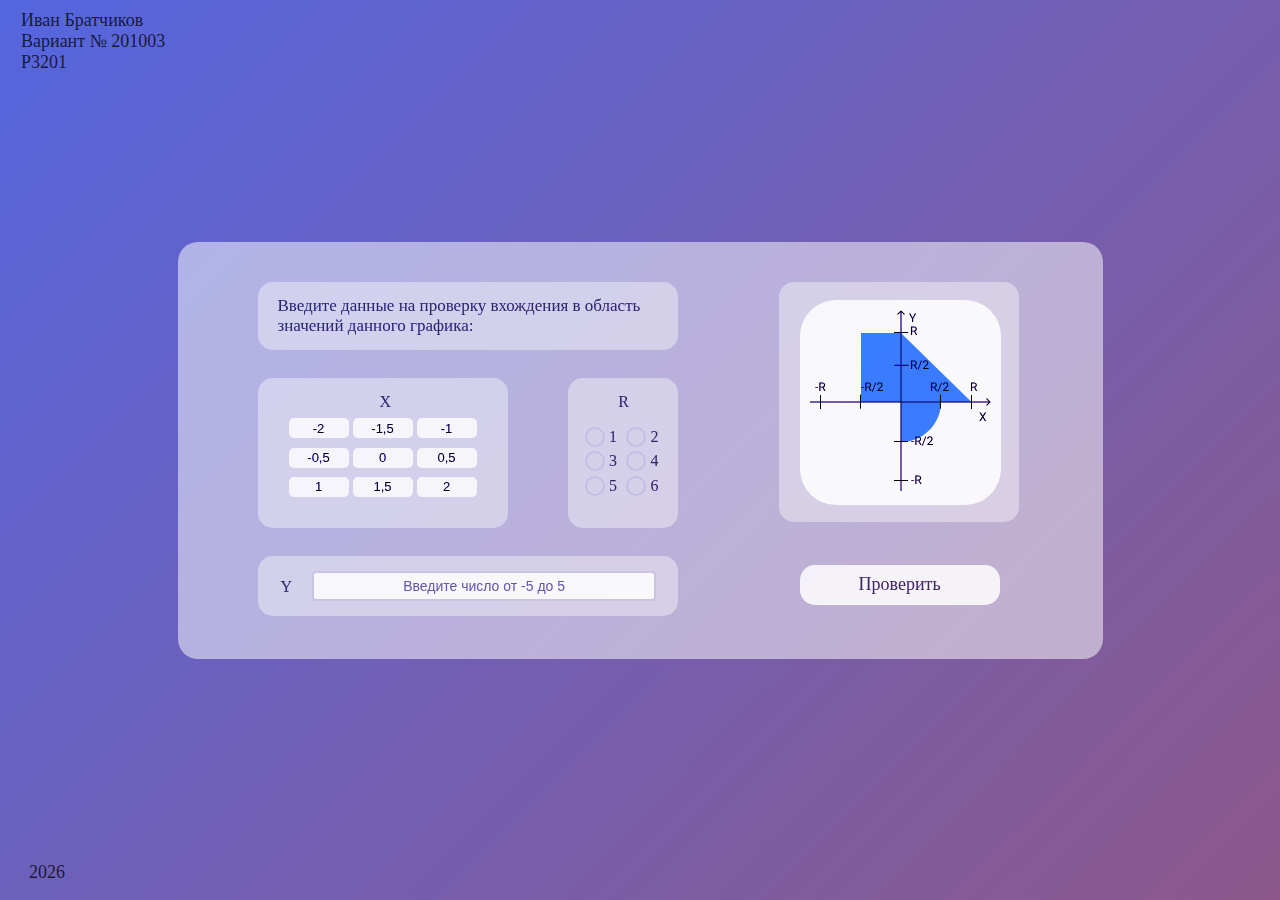
<file: index.html>
<!DOCTYPE html>
<html lang="ru">
<head>
    <meta charset="UTF-8">
    <title>Лаба 1</title>
    <link href="css/stylesMain.css" rel="stylesheet">
    <link href="https://cdnjs.cloudflare.com/ajax/libs/animate.css/3.7.2/animate.min.css" rel="stylesheet">
    <script src="https://ajax.googleapis.com/ajax/libs/jquery/2.1.1/jquery.min.js" type="text/javascript"></script>
    <script language="text/javascript" src="js/script.js" type="text/javascript"></script>
    <script language="text/javascript" src="js/interactive.js" type="text/javascript"></script>
</head>

<body style="overflow:hidden;">
<!-- 	min: 950x640   -->
<div class="background">
<main class="mainRect animated zoomIn fast">
    <form action="script.php" id="form" method="GET">
        <input autocomplete="off" id="xValue" name="x" type="hidden" value="">
        <div class="inputFields">
            <div class="task taskRect">
                <div class="headerText">
                    Введите данные на проверку вхождения в область значений данного графика:
                </div>
            </div>

            <div class="xRect" id="xField">
                <span class="xLetter">X</span>
                <table id="tableButton" onclick="regularTableX()">

                    <tr>
                        <td>
                            <button class="buttonNumber" id="-2" name="x" onclick="mindX(this.id)" type="button">-2
                            </button>
                        </td>
                        <td>
                            <button class="buttonNumber" id="-1.5" name="x" onclick="mindX(this.id)" type="button">-1,5
                            </button>
                        </td>
                        <td>
                            <button class="buttonNumber" id="-1" name="x" onclick="mindX(this.id)" type="button">-1
                            </button>
                        </td>
                    </tr>
                    <tr>
                        <td>
                            <button class="buttonNumber" id="-0.5" name="x" onclick="mindX(this.id)" type="button">-0,5
                            </button>
                        </td>
                        <td>
                            <button class="buttonNumber" id="0" name="x" onclick="mindX(this.id)" type="button">0
                            </button>
                        </td>
                        <td>
                            <button class="buttonNumber" id="0.5" name="x" onclick="mindX(this.id)" type="button">0,5
                            </button>
                        </td>
                    </tr>
                    <tr>
                        <td>
                            <button class="buttonNumber" id="1" name="x" onclick="mindX(this.id)" type="button">1
                            </button>
                        </td>
                        <td>
                            <button class="buttonNumber" id="1.5" name="x" onclick="mindX(this.id)" type="button">1,5
                            </button>
                        </td>
                        <td>
                            <button class="buttonNumber" id="2" name="x" onclick="mindX(this.id)" type="button">2
                            </button>
                        </td>
                    </tr>
                </table>
                <script type="text/javascript">
                    $('button').on('click', function () {
                        $('button').removeClass('selected');
                        $(this).addClass('selected');
                    });
                </script>
            </div>

            <div class="rRect" id="rField">
                <span class="rParameter">R</span>
                <div class="cntr">
                    <table id="tableRadio" onclick="regularTableR()">
                        <tr>
                            <td>
                                <label class="btn-radio" for="rdo-1">
                                    <input id="rdo-1" name="r" type="radio" value="1">
                                    <svg height="20px" viewBox="0 0 20 20" width="20px">
                                        <circle cx="10" cy="10" r="9"></circle>
                                        <path class="inner"
                                              d="M10,7 C8.34314575,7 7,8.34314575 7,10 C7,11.6568542 8.34314575,13 10,13 C11.6568542,13 13,11.6568542 13,10 C13,8.34314575 11.6568542,7 10,7 Z"></path>
                                        <path class="outer"
                                              d="M10,1 L10,1 L10,1 C14.9705627,1 19,5.02943725 19,10 L19,10 L19,10 C19,14.9705627 14.9705627,19 10,19 L10,19 L10,19 C5.02943725,19 1,14.9705627 1,10 L1,10 L1,10 C1,5.02943725 5.02943725,1 10,1 L10,1 Z"></path>
                                    </svg>
                                    <span>1</span>
                                </label>
                            </td>

                            <td>
                                <label class="btn-radio" for="rdo-2">
                                    <input id="rdo-2" name="r" type="radio" value="2">
                                    <svg height="20px" viewBox="0 0 20 20" width="20px">
                                        <circle cx="10" cy="10" r="9"></circle>
                                        <path class="inner"
                                              d="M10,7 C8.34314575,7 7,8.34314575 7,10 C7,11.6568542 8.34314575,13 10,13 C11.6568542,13 13,11.6568542 13,10 C13,8.34314575 11.6568542,7 10,7 Z"></path>
                                        <path class="outer"
                                              d="M10,1 L10,1 L10,1 C14.9705627,1 19,5.02943725 19,10 L19,10 L19,10 C19,14.9705627 14.9705627,19 10,19 L10,19 L10,19 C5.02943725,19 1,14.9705627 1,10 L1,10 L1,10 C1,5.02943725 5.02943725,1 10,1 L10,1 Z"></path>
                                    </svg>
                                    <span>2</span>
                                </label>
                            </td>
                        </tr>
                        <tr>
                            <td>
                                <label class="btn-radio" for="rdo-3">
                                    <input id="rdo-3" name="r" type="radio" value="3">
                                    <svg height="20px" viewBox="0 0 20 20" width="20px">
                                        <circle cx="10" cy="10" r="9"></circle>
                                        <path class="inner"
                                              d="M10,7 C8.34314575,7 7,8.34314575 7,10 C7,11.6568542 8.34314575,13 10,13 C11.6568542,13 13,11.6568542 13,10 C13,8.34314575 11.6568542,7 10,7 Z"></path>
                                        <path class="outer"
                                              d="M10,1 L10,1 L10,1 C14.9705627,1 19,5.02943725 19,10 L19,10 L19,10 C19,14.9705627 14.9705627,19 10,19 L10,19 L10,19 C5.02943725,19 1,14.9705627 1,10 L1,10 L1,10 C1,5.02943725 5.02943725,1 10,1 L10,1 Z"></path>
                                    </svg>
                                    <span>3</span>
                                </label>
                            </td>

                            <td>
                                <label class="btn-radio" for="rdo-4">
                                    <input id="rdo-4" name="r" type="radio" value="4">
                                    <svg height="20px" viewBox="0 0 20 20" width="20px">
                                        <circle cx="10" cy="10" id="test" r="9"></circle>
                                        <path class="inner"
                                              d="M10,7 C8.34314575,7 7,8.34314575 7,10 C7,11.6568542 8.34314575,13 10,13 C11.6568542,13 13,11.6568542 13,10 C13,8.34314575 11.6568542,7 10,7 Z"></path>
                                        <path class="outer"
                                              d="M10,1 L10,1 L10,1 C14.9705627,1 19,5.02943725 19,10 L19,10 L19,10 C19,14.9705627 14.9705627,19 10,19 L10,19 L10,19 C5.02943725,19 1,14.9705627 1,10 L1,10 L1,10 C1,5.02943725 5.02943725,1 10,1 L10,1 Z"></path>
                                    </svg>
                                    <span>4</span>
                                </label>
                            </td>
                        </tr>
                        <tr>

                            <td>
                                <label class="btn-radio" for="rdo-5">
                                    <input id="rdo-5" name="r" type="radio" value="5">
                                    <svg height="20px" viewBox="0 0 20 20" width="20px">
                                        <circle cx="10" cy="10" r="9"></circle>
                                        <path class="inner"
                                              d="M10,7 C8.34314575,7 7,8.34314575 7,10 C7,11.6568542 8.34314575,13 10,13 C11.6568542,13 13,11.6568542 13,10 C13,8.34314575 11.6568542,7 10,7 Z"></path>
                                        <path class="outer"
                                              d="M10,1 L10,1 L10,1 C14.9705627,1 19,5.02943725 19,10 L19,10 L19,10 C19,14.9705627 14.9705627,19 10,19 L10,19 L10,19 C5.02943725,19 1,14.9705627 1,10 L1,10 L1,10 C1,5.02943725 5.02943725,1 10,1 L10,1 Z"></path>
                                    </svg>
                                    <span>5</span>

                                </label>
                            </td>
                            <td>
                                <label class="btn-radio" for="rdo-6">
                                    <input id="rdo-6" name="r" type="radio" value="6">
                                    <svg height="20px" viewBox="0 0 20 20" width="20px">
                                        <circle cx="10" cy="10" r="9"></circle>
                                        <path class="inner"
                                              d="M10,7 C8.34314575,7 7,8.34314575 7,10 C7,11.6568542 8.34314575,13 10,13 C11.6568542,13 13,11.6568542 13,10 C13,8.34314575 11.6568542,7 10,7 Z"></path>
                                        <path class="outer"
                                              d="M10,1 L10,1 L10,1 C14.9705627,1 19,5.02943725 19,10 L19,10 L19,10 C19,14.9705627 14.9705627,19 10,19 L10,19 L10,19 C5.02943725,19 1,14.9705627 1,10 L1,10 L1,10 C1,5.02943725 5.02943725,1 10,1 L10,1 Z"></path>
                                    </svg>
                                    <span>6</span>

                                </label>
                            </td>
                        </tr>
                    </table>
                </div>
            </div>

            <div class="yRect" id="yField">
                 <span class="yLetter">
                    Y
                 </span>
                <input autocomplete="off" autofocus
                       class="input" id="y" maxlength="8" name="y"
                       onchange="checkData();"
                       onkeyup="checkData();" placeholder="Введите число от -5 до 5" style="border: 2px solid #d0d1c7;"
                       title="Введите число" type="text">
            </div>
            <div class="imageRect">
                <div class="imageRect image">
                    <canvas class="canvas" height="181" id="canvas" style="position:absolute;" width="181"></canvas>
                    <svg fill="none" height="181" viewBox="0 0 181 181" width="181" xmlns="http://www.w3.org/2000/svg">
                        <rect height="180" transform="translate(0 1)" width="180"/>
                        <path d="M172.773 105.738L174.818 102.469H176.143L173.447 106.699L176.207 111H174.871L172.773 107.672L170.664 111H169.334L172.1 106.699L169.398 102.469H170.717L172.773 105.738Z"
                              fill="black"/>
                        <path d="M131 92C131 114.091 113.091 132 91 132C91 92 91 132 91 114.051C91 91.9599 91 120.205 91 92C113.091 92 104.5 92 131 92Z"
                              fill="#3E97FF"/>
                        <path d="M51 23V92H161.5L90.9528 23H51Z" fill="#3E97FF"/>
                        <line stroke="black" x1="84.4044" x2="98.576" y1="55.3278" y2="55.3278"/>
                        <line stroke="black" x1="130.468" x2="130.468" y1="84.6851" y2="98.6163"/>
                        <line stroke="black" x1="50.4877" x2="50.4877" y1="84.6851" y2="98.6163"/>
                        <line stroke="black" x1="161.5" x2="161.5" y1="85" y2="99"/>
                        <line stroke="black" x1="84" x2="98.1716" y1="22.5" y2="22.5"/>
                        <path d="M164.119 77.5488H162.115V81H160.984V72.4688H163.809C164.77 72.4688 165.508 72.6875 166.023 73.125C166.543 73.5625 166.803 74.1992 166.803 75.0352C166.803 75.5664 166.658 76.0293 166.369 76.4238C166.084 76.8184 165.686 77.1133 165.174 77.3086L167.178 80.9297V81H165.971L164.119 77.5488ZM162.115 76.6289H163.844C164.402 76.6289 164.846 76.4844 165.174 76.1953C165.506 75.9062 165.672 75.5195 165.672 75.0352C165.672 74.5078 165.514 74.1035 165.197 73.8223C164.885 73.541 164.432 73.3984 163.838 73.3945H162.115V76.6289Z"
                              fill="black"/>
                        <path d="M104.119 55.5488H102.115V59H100.984V50.4688H103.809C104.77 50.4688 105.508 50.6875 106.023 51.125C106.543 51.5625 106.803 52.1992 106.803 53.0352C106.803 53.5664 106.658 54.0293 106.369 54.4238C106.084 54.8184 105.686 55.1133 105.174 55.3086L107.178 58.9297V59H105.971L104.119 55.5488ZM102.115 54.6289H103.844C104.402 54.6289 104.846 54.4844 105.174 54.1953C105.506 53.9062 105.672 53.5195 105.672 53.0352C105.672 52.5078 105.514 52.1035 105.197 51.8223C104.885 51.541 104.432 51.3984 103.838 51.3945H102.115V54.6289ZM108.432 59.7324H107.5L111.062 50.4688H111.988L108.432 59.7324ZM118.639 59H113.049V58.2207L116.002 54.9395C116.439 54.4434 116.74 54.041 116.904 53.7324C117.072 53.4199 117.156 53.0977 117.156 52.7656C117.156 52.3203 117.021 51.9551 116.752 51.6699C116.482 51.3848 116.123 51.2422 115.674 51.2422C115.135 51.2422 114.715 51.3965 114.414 51.7051C114.117 52.0098 113.969 52.4355 113.969 52.9824H112.885C112.885 52.1973 113.137 51.5625 113.641 51.0781C114.148 50.5938 114.826 50.3516 115.674 50.3516C116.467 50.3516 117.094 50.5605 117.555 50.9785C118.016 51.3926 118.246 51.9453 118.246 52.6367C118.246 53.4766 117.711 54.4766 116.641 55.6367L114.355 58.1152H118.639V59Z"
                              fill="black"/>
                        <path d="M124.119 77.5488H122.115V81H120.984V72.4688H123.809C124.77 72.4688 125.508 72.6875 126.023 73.125C126.543 73.5625 126.803 74.1992 126.803 75.0352C126.803 75.5664 126.658 76.0293 126.369 76.4238C126.084 76.8184 125.686 77.1133 125.174 77.3086L127.178 80.9297V81H125.971L124.119 77.5488ZM122.115 76.6289H123.844C124.402 76.6289 124.846 76.4844 125.174 76.1953C125.506 75.9062 125.672 75.5195 125.672 75.0352C125.672 74.5078 125.514 74.1035 125.197 73.8223C124.885 73.541 124.432 73.3984 123.838 73.3945H122.115V76.6289ZM128.432 81.7324H127.5L131.062 72.4688H131.988L128.432 81.7324ZM138.639 81H133.049V80.2207L136.002 76.9395C136.439 76.4434 136.74 76.041 136.904 75.7324C137.072 75.4199 137.156 75.0977 137.156 74.7656C137.156 74.3203 137.021 73.9551 136.752 73.6699C136.482 73.3848 136.123 73.2422 135.674 73.2422C135.135 73.2422 134.715 73.3965 134.414 73.7051C134.117 74.0098 133.969 74.4355 133.969 74.9824H132.885C132.885 74.1973 133.137 73.5625 133.641 73.0781C134.148 72.5938 134.826 72.3516 135.674 72.3516C136.467 72.3516 137.094 72.5605 137.555 72.9785C138.016 73.3926 138.246 73.9453 138.246 74.6367C138.246 75.4766 137.711 76.4766 136.641 77.6367L134.355 80.1152H138.639V81Z"
                              fill="black"/>
                        <path d="M104.076 131.818H101.217V130.934H104.076V131.818ZM108.436 131.549H106.432V135H105.301V126.469H108.125C109.086 126.469 109.824 126.688 110.34 127.125C110.859 127.562 111.119 128.199 111.119 129.035C111.119 129.566 110.975 130.029 110.686 130.424C110.4 130.818 110.002 131.113 109.49 131.309L111.494 134.93V135H110.287L108.436 131.549ZM106.432 130.629H108.16C108.719 130.629 109.162 130.484 109.49 130.195C109.822 129.906 109.988 129.52 109.988 129.035C109.988 128.508 109.83 128.104 109.514 127.822C109.201 127.541 108.748 127.398 108.154 127.395H106.432V130.629ZM112.748 135.732H111.816L115.379 126.469H116.305L112.748 135.732ZM122.955 135H117.365V134.221L120.318 130.939C120.756 130.443 121.057 130.041 121.221 129.732C121.389 129.42 121.473 129.098 121.473 128.766C121.473 128.32 121.338 127.955 121.068 127.67C120.799 127.385 120.439 127.242 119.99 127.242C119.451 127.242 119.031 127.396 118.73 127.705C118.434 128.01 118.285 128.436 118.285 128.982H117.201C117.201 128.197 117.453 127.562 117.957 127.078C118.465 126.594 119.143 126.352 119.99 126.352C120.783 126.352 121.41 126.561 121.871 126.979C122.332 127.393 122.562 127.945 122.562 128.637C122.562 129.477 122.027 130.477 120.957 131.637L118.672 134.115H122.955V135Z"
                              fill="black"/>
                        <path d="M104.119 21.5488H102.115V25H100.984V16.4688H103.809C104.77 16.4688 105.508 16.6875 106.023 17.125C106.543 17.5625 106.803 18.1992 106.803 19.0352C106.803 19.5664 106.658 20.0293 106.369 20.4238C106.084 20.8184 105.686 21.1133 105.174 21.3086L107.178 24.9297V25H105.971L104.119 21.5488ZM102.115 20.6289H103.844C104.402 20.6289 104.846 20.4844 105.174 20.1953C105.506 19.9062 105.672 19.5195 105.672 19.0352C105.672 18.5078 105.514 18.1035 105.197 17.8223C104.885 17.541 104.432 17.3984 103.838 17.3945H102.115V20.6289Z"
                              fill="black"/>
                        <line stroke="black" x1="84" x2="98" y1="170.5" y2="170.5"/>
                        <path d="M180.354 92.3536C180.549 92.1583 180.549 91.8417 180.354 91.6464L177.172 88.4645C176.976 88.2692 176.66 88.2692 176.464 88.4645C176.269 88.6597 176.269 88.9763 176.464 89.1716L179.293 92L176.464 94.8284C176.269 95.0237 176.269 95.3403 176.464 95.5355C176.66 95.7308 176.976 95.7308 177.172 95.5355L180.354 92.3536ZM0 92.5H180V91.5H0V92.5Z"
                              fill="black"/>
                        <path d="M91.3536 0.646454C91.1583 0.451187 90.8417 0.451187 90.6464 0.646454L87.4645 3.82843C87.2692 4.0237 87.2692 4.34027 87.4645 4.53554C87.6597 4.73079 87.9763 4.73079 88.1716 4.53554L91 1.70711L93.8284 4.53554C94.0237 4.73079 94.3403 4.73079 94.5355 4.53554C94.7308 4.34027 94.7308 4.0237 94.5355 3.82843L91.3536 0.646454ZM91.5 181L91.5 1H90.5L90.5 181H91.5Z"
                              fill="black"/>
                        <line stroke="black" x1="84" x2="98" y1="131.5" y2="131.5"/>
                        <path d="M102.592 7.75195L104.818 3.46875H106.096L103.154 8.81836V12H102.029V8.81836L99.0879 3.46875H100.377L102.592 7.75195Z"
                              fill="black"/>
                        <line stroke="black" x1="10.5" x2="10.5" y1="85" y2="99"/>
                        <path d="M54.0762 77.8184H51.2168V76.9336H54.0762V77.8184ZM58.4355 77.5488H56.4316V81H55.3008V72.4688H58.125C59.0859 72.4688 59.8242 72.6875 60.3398 73.125C60.8594 73.5625 61.1191 74.1992 61.1191 75.0352C61.1191 75.5664 60.9746 76.0293 60.6855 76.4238C60.4004 76.8184 60.002 77.1133 59.4902 77.3086L61.4941 80.9297V81H60.2871L58.4355 77.5488ZM56.4316 76.6289H58.1602C58.7188 76.6289 59.1621 76.4844 59.4902 76.1953C59.8223 75.9062 59.9883 75.5195 59.9883 75.0352C59.9883 74.5078 59.8301 74.1035 59.5137 73.8223C59.2012 73.541 58.748 73.3984 58.1543 73.3945H56.4316V76.6289ZM62.748 81.7324H61.8164L65.3789 72.4688H66.3047L62.748 81.7324ZM72.9551 81H67.3652V80.2207L70.3184 76.9395C70.7559 76.4434 71.0566 76.041 71.2207 75.7324C71.3887 75.4199 71.4727 75.0977 71.4727 74.7656C71.4727 74.3203 71.3379 73.9551 71.0684 73.6699C70.7988 73.3848 70.4395 73.2422 69.9902 73.2422C69.4512 73.2422 69.0312 73.3965 68.7305 73.7051C68.4336 74.0098 68.2852 74.4355 68.2852 74.9824H67.2012C67.2012 74.1973 67.4531 73.5625 67.957 73.0781C68.4648 72.5938 69.1426 72.3516 69.9902 72.3516C70.7832 72.3516 71.4102 72.5605 71.8711 72.9785C72.332 73.3926 72.5625 73.9453 72.5625 74.6367C72.5625 75.4766 72.0273 76.4766 70.957 77.6367L68.6719 80.1152H72.9551V81Z"
                              fill="black"/>
                        <path d="M8.07617 77.8184H5.2168V76.9336H8.07617V77.8184ZM12.4355 77.5488H10.4316V81H9.30078V72.4688H12.125C13.0859 72.4688 13.8242 72.6875 14.3398 73.125C14.8594 73.5625 15.1191 74.1992 15.1191 75.0352C15.1191 75.5664 14.9746 76.0293 14.6855 76.4238C14.4004 76.8184 14.002 77.1133 13.4902 77.3086L15.4941 80.9297V81H14.2871L12.4355 77.5488ZM10.4316 76.6289H12.1602C12.7188 76.6289 13.1621 76.4844 13.4902 76.1953C13.8223 75.9062 13.9883 75.5195 13.9883 75.0352C13.9883 74.5078 13.8301 74.1035 13.5137 73.8223C13.2012 73.541 12.748 73.3984 12.1543 73.3945H10.4316V76.6289Z"
                              fill="black"/>
                        <path d="M104.076 170.818H101.217V169.934H104.076V170.818ZM108.436 170.549H106.432V174H105.301V165.469H108.125C109.086 165.469 109.824 165.688 110.34 166.125C110.859 166.562 111.119 167.199 111.119 168.035C111.119 168.566 110.975 169.029 110.686 169.424C110.4 169.818 110.002 170.113 109.49 170.309L111.494 173.93V174H110.287L108.436 170.549ZM106.432 169.629H108.16C108.719 169.629 109.162 169.484 109.49 169.195C109.822 168.906 109.988 168.52 109.988 168.035C109.988 167.508 109.83 167.104 109.514 166.822C109.201 166.541 108.748 166.398 108.154 166.395H106.432V169.629Z"
                              fill="black"/>

                    </svg>
                </div>
            </div>

            <button class="buttonCheck buttonLetter" onclick="checkFields()" type="submit">
                Проверить
            </button>
        </div>
    </form>
</main>
</div>
<header>
    Иван Братчиков<br>
    Вариант № 201003<br>
    P3201<br>
</header>
<footer>
    <p><span id="datetime"></span></p>
    <script type="text/javascript">
        document.write(new Date().getFullYear());
    </script>
</footer>
</body>
</html>
</file>
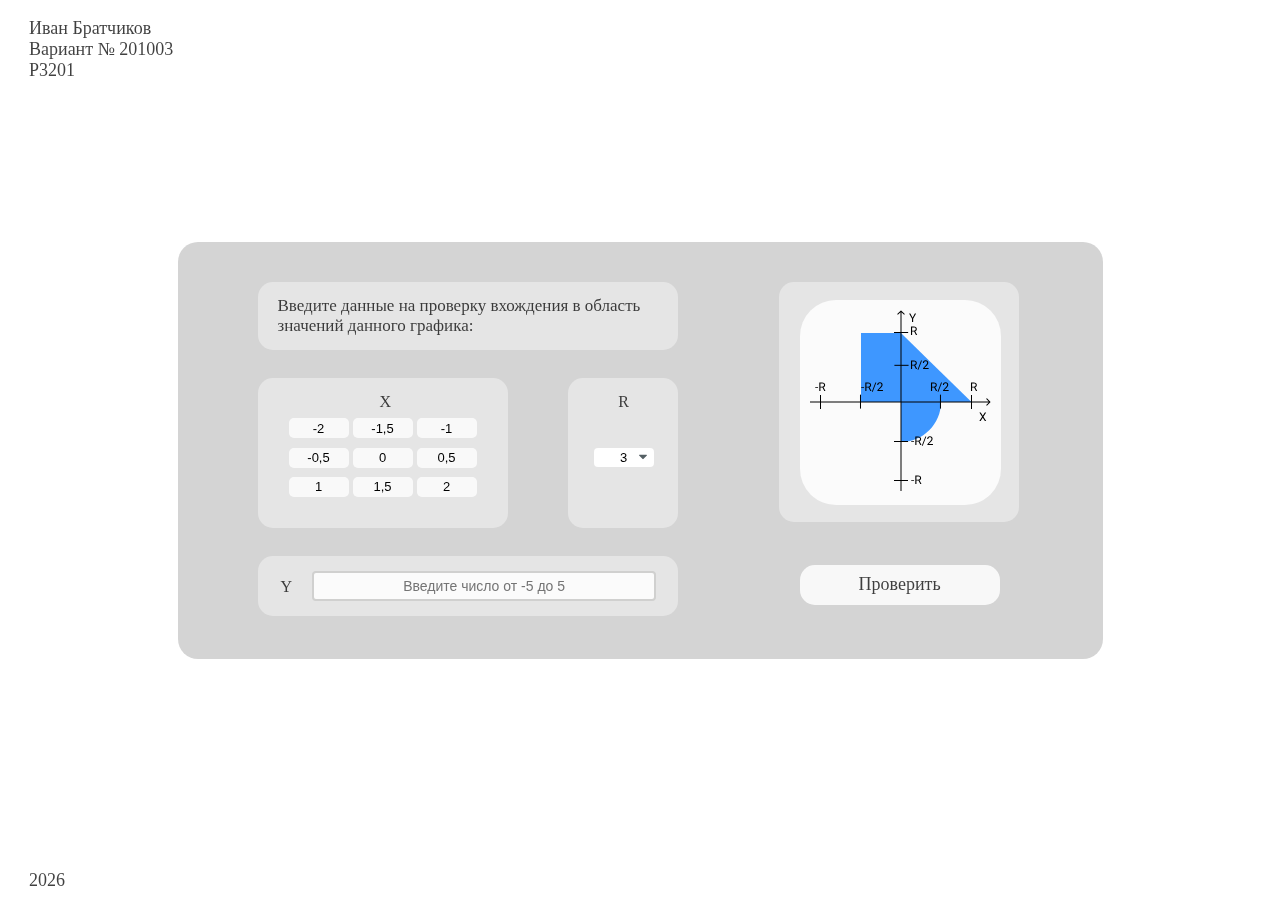
<file: index2.html>
<!DOCTYPE html>
<html lang="ru">
<head>
    <meta charset="UTF-8">
    <title>Лаба 1</title>
    <link href="css/stylesMain.css" rel="stylesheet">
    <link href="https://cdnjs.cloudflare.com/ajax/libs/animate.css/3.7.2/animate.min.css" rel="stylesheet">
    <script language="text/javascript" src="js/script.js" type="text/javascript"></script>
    <script src="https://ajax.googleapis.com/ajax/libs/jquery/2.1.1/jquery.min.js" type="text/javascript"></script>
</head>

<body class="background">
<!-- 	min: 950x640   -->
<header>
    Иван Братчиков<br>
    Вариант № 201003<br>
    P3201<br>
</header>

<main class="mainRect animated zoomIn fast">
    <form action="script.php" id="mainForm" method="GET">
        <input autocomplete="off" id="xValue" name="x" type="hidden" value="">
        <div class="inputFields">
            <div class="task taskRect">
                <div class="headerText">
                    Введите данные на проверку вхождения в область значений данного графика:
                </div>
            </div>

            <div class="xRect" id="xField">
                <span class="xLetter">X</span>
                <table id="tableButton" onclick="regularTableX()">

                    <tr>
                        <td>
                            <button class="buttonNumber" id="-2" name="x" onclick="mindX(this.id)" type="button">-2
                            </button>
                        </td>
                        <td>
                            <button class="buttonNumber" id="-1.5" name="x" onclick="mindX(this.id)" type="button">-1,5
                            </button>
                        </td>
                        <td>
                            <button class="buttonNumber" id="-1" name="x" onclick="mindX(this.id)" type="button">-1
                            </button>
                        </td>
                    </tr>
                    <tr>
                        <td>
                            <button class="buttonNumber" id="-0.5" name="x" onclick="mindX(this.id)" type="button">-0,5
                            </button>
                        </td>
                        <td>
                            <button class="buttonNumber" id="0" name="x" onclick="mindX(this.id)" type="button">0
                            </button>
                        </td>
                        <td>
                            <button class="buttonNumber" id="0.5" name="x" onclick="mindX(this.id)" type="button">0,5
                            </button>
                        </td>
                    </tr>
                    <tr>
                        <td>
                            <button class="buttonNumber" id="1" name="x" onclick="mindX(this.id)" type="button">1
                            </button>
                        </td>
                        <td>
                            <button class="buttonNumber" id="1.5" name="x" onclick="mindX(this.id)" type="button">1,5
                            </button>
                        </td>
                        <td>
                            <button class="buttonNumber" id="2" name="x" onclick="mindX(this.id)" type="button">2
                            </button>
                        </td>
                    </tr>
                </table>
                <script type="text/javascript">
                    $('button').on('click', function () {
                        $('button').removeClass('selected');
                        $(this).addClass('selected');
                    });
                </script>
            </div>

            <div class="rRect" id="rField">
                <span class="rParameter">R</span>
                <select form="mainForm" id="r" name="r">
                    <option value="1">1</option>
                    <option value="2">2</option>
                    <option selected value="3">3</option>
                    <option value="4">4</option>
                    <option value="5">5</option>
                </select>
            </div>

            <div class="yRect" id="yField">
                 <span class="yLetter">
                    Y
                 </span>
                <input autocomplete="off" autofocus
                       class="input" id="y" maxlength="4" name="y"
                       onchange="checkData();"
                       onkeyup="checkData();" placeholder="Введите число от -5 до 5" style="border: 2px solid #d0d1c7;"
                       title="Введите число" type="text">
            </div>
            <div class="imageRect">
                <div class="imageRect image">
                    <svg fill="none" height="181" viewBox="0 0 181 181" width="181" xmlns="http://www.w3.org/2000/svg">
                        <rect height="180" transform="translate(0 1)" width="180"/>
                        <path d="M172.773 105.738L174.818 102.469H176.143L173.447 106.699L176.207 111H174.871L172.773 107.672L170.664 111H169.334L172.1 106.699L169.398 102.469H170.717L172.773 105.738Z"
                              fill="black"/>
                        <path d="M131 92C131 114.091 113.091 132 91 132C91 92 91 132 91 114.051C91 91.9599 91 120.205 91 92C113.091 92 104.5 92 131 92Z"
                              fill="#3E97FF"/>
                        <path d="M51 23V92H161.5L90.9528 23H51Z" fill="#3E97FF"/>
                        <line stroke="black" x1="84.4044" x2="98.576" y1="55.3278" y2="55.3278"/>
                        <line stroke="black" x1="130.468" x2="130.468" y1="84.6851" y2="98.6163"/>
                        <line stroke="black" x1="50.4877" x2="50.4877" y1="84.6851" y2="98.6163"/>
                        <line stroke="black" x1="161.5" x2="161.5" y1="85" y2="99"/>
                        <line stroke="black" x1="84" x2="98.1716" y1="22.5" y2="22.5"/>
                        <path d="M164.119 77.5488H162.115V81H160.984V72.4688H163.809C164.77 72.4688 165.508 72.6875 166.023 73.125C166.543 73.5625 166.803 74.1992 166.803 75.0352C166.803 75.5664 166.658 76.0293 166.369 76.4238C166.084 76.8184 165.686 77.1133 165.174 77.3086L167.178 80.9297V81H165.971L164.119 77.5488ZM162.115 76.6289H163.844C164.402 76.6289 164.846 76.4844 165.174 76.1953C165.506 75.9062 165.672 75.5195 165.672 75.0352C165.672 74.5078 165.514 74.1035 165.197 73.8223C164.885 73.541 164.432 73.3984 163.838 73.3945H162.115V76.6289Z"
                              fill="black"/>
                        <path d="M104.119 55.5488H102.115V59H100.984V50.4688H103.809C104.77 50.4688 105.508 50.6875 106.023 51.125C106.543 51.5625 106.803 52.1992 106.803 53.0352C106.803 53.5664 106.658 54.0293 106.369 54.4238C106.084 54.8184 105.686 55.1133 105.174 55.3086L107.178 58.9297V59H105.971L104.119 55.5488ZM102.115 54.6289H103.844C104.402 54.6289 104.846 54.4844 105.174 54.1953C105.506 53.9062 105.672 53.5195 105.672 53.0352C105.672 52.5078 105.514 52.1035 105.197 51.8223C104.885 51.541 104.432 51.3984 103.838 51.3945H102.115V54.6289ZM108.432 59.7324H107.5L111.062 50.4688H111.988L108.432 59.7324ZM118.639 59H113.049V58.2207L116.002 54.9395C116.439 54.4434 116.74 54.041 116.904 53.7324C117.072 53.4199 117.156 53.0977 117.156 52.7656C117.156 52.3203 117.021 51.9551 116.752 51.6699C116.482 51.3848 116.123 51.2422 115.674 51.2422C115.135 51.2422 114.715 51.3965 114.414 51.7051C114.117 52.0098 113.969 52.4355 113.969 52.9824H112.885C112.885 52.1973 113.137 51.5625 113.641 51.0781C114.148 50.5938 114.826 50.3516 115.674 50.3516C116.467 50.3516 117.094 50.5605 117.555 50.9785C118.016 51.3926 118.246 51.9453 118.246 52.6367C118.246 53.4766 117.711 54.4766 116.641 55.6367L114.355 58.1152H118.639V59Z"
                              fill="black"/>
                        <path d="M124.119 77.5488H122.115V81H120.984V72.4688H123.809C124.77 72.4688 125.508 72.6875 126.023 73.125C126.543 73.5625 126.803 74.1992 126.803 75.0352C126.803 75.5664 126.658 76.0293 126.369 76.4238C126.084 76.8184 125.686 77.1133 125.174 77.3086L127.178 80.9297V81H125.971L124.119 77.5488ZM122.115 76.6289H123.844C124.402 76.6289 124.846 76.4844 125.174 76.1953C125.506 75.9062 125.672 75.5195 125.672 75.0352C125.672 74.5078 125.514 74.1035 125.197 73.8223C124.885 73.541 124.432 73.3984 123.838 73.3945H122.115V76.6289ZM128.432 81.7324H127.5L131.062 72.4688H131.988L128.432 81.7324ZM138.639 81H133.049V80.2207L136.002 76.9395C136.439 76.4434 136.74 76.041 136.904 75.7324C137.072 75.4199 137.156 75.0977 137.156 74.7656C137.156 74.3203 137.021 73.9551 136.752 73.6699C136.482 73.3848 136.123 73.2422 135.674 73.2422C135.135 73.2422 134.715 73.3965 134.414 73.7051C134.117 74.0098 133.969 74.4355 133.969 74.9824H132.885C132.885 74.1973 133.137 73.5625 133.641 73.0781C134.148 72.5938 134.826 72.3516 135.674 72.3516C136.467 72.3516 137.094 72.5605 137.555 72.9785C138.016 73.3926 138.246 73.9453 138.246 74.6367C138.246 75.4766 137.711 76.4766 136.641 77.6367L134.355 80.1152H138.639V81Z"
                              fill="black"/>
                        <path d="M104.076 131.818H101.217V130.934H104.076V131.818ZM108.436 131.549H106.432V135H105.301V126.469H108.125C109.086 126.469 109.824 126.688 110.34 127.125C110.859 127.562 111.119 128.199 111.119 129.035C111.119 129.566 110.975 130.029 110.686 130.424C110.4 130.818 110.002 131.113 109.49 131.309L111.494 134.93V135H110.287L108.436 131.549ZM106.432 130.629H108.16C108.719 130.629 109.162 130.484 109.49 130.195C109.822 129.906 109.988 129.52 109.988 129.035C109.988 128.508 109.83 128.104 109.514 127.822C109.201 127.541 108.748 127.398 108.154 127.395H106.432V130.629ZM112.748 135.732H111.816L115.379 126.469H116.305L112.748 135.732ZM122.955 135H117.365V134.221L120.318 130.939C120.756 130.443 121.057 130.041 121.221 129.732C121.389 129.42 121.473 129.098 121.473 128.766C121.473 128.32 121.338 127.955 121.068 127.67C120.799 127.385 120.439 127.242 119.99 127.242C119.451 127.242 119.031 127.396 118.73 127.705C118.434 128.01 118.285 128.436 118.285 128.982H117.201C117.201 128.197 117.453 127.562 117.957 127.078C118.465 126.594 119.143 126.352 119.99 126.352C120.783 126.352 121.41 126.561 121.871 126.979C122.332 127.393 122.562 127.945 122.562 128.637C122.562 129.477 122.027 130.477 120.957 131.637L118.672 134.115H122.955V135Z"
                              fill="black"/>
                        <path d="M104.119 21.5488H102.115V25H100.984V16.4688H103.809C104.77 16.4688 105.508 16.6875 106.023 17.125C106.543 17.5625 106.803 18.1992 106.803 19.0352C106.803 19.5664 106.658 20.0293 106.369 20.4238C106.084 20.8184 105.686 21.1133 105.174 21.3086L107.178 24.9297V25H105.971L104.119 21.5488ZM102.115 20.6289H103.844C104.402 20.6289 104.846 20.4844 105.174 20.1953C105.506 19.9062 105.672 19.5195 105.672 19.0352C105.672 18.5078 105.514 18.1035 105.197 17.8223C104.885 17.541 104.432 17.3984 103.838 17.3945H102.115V20.6289Z"
                              fill="black"/>
                        <line stroke="black" x1="84" x2="98" y1="170.5" y2="170.5"/>
                        <path d="M180.354 92.3536C180.549 92.1583 180.549 91.8417 180.354 91.6464L177.172 88.4645C176.976 88.2692 176.66 88.2692 176.464 88.4645C176.269 88.6597 176.269 88.9763 176.464 89.1716L179.293 92L176.464 94.8284C176.269 95.0237 176.269 95.3403 176.464 95.5355C176.66 95.7308 176.976 95.7308 177.172 95.5355L180.354 92.3536ZM0 92.5H180V91.5H0V92.5Z"
                              fill="black"/>
                        <path d="M91.3536 0.646454C91.1583 0.451187 90.8417 0.451187 90.6464 0.646454L87.4645 3.82843C87.2692 4.0237 87.2692 4.34027 87.4645 4.53554C87.6597 4.73079 87.9763 4.73079 88.1716 4.53554L91 1.70711L93.8284 4.53554C94.0237 4.73079 94.3403 4.73079 94.5355 4.53554C94.7308 4.34027 94.7308 4.0237 94.5355 3.82843L91.3536 0.646454ZM91.5 181L91.5 1H90.5L90.5 181H91.5Z"
                              fill="black"/>
                        <line stroke="black" x1="84" x2="98" y1="131.5" y2="131.5"/>
                        <path d="M102.592 7.75195L104.818 3.46875H106.096L103.154 8.81836V12H102.029V8.81836L99.0879 3.46875H100.377L102.592 7.75195Z"
                              fill="black"/>
                        <line stroke="black" x1="10.5" x2="10.5" y1="85" y2="99"/>
                        <path d="M54.0762 77.8184H51.2168V76.9336H54.0762V77.8184ZM58.4355 77.5488H56.4316V81H55.3008V72.4688H58.125C59.0859 72.4688 59.8242 72.6875 60.3398 73.125C60.8594 73.5625 61.1191 74.1992 61.1191 75.0352C61.1191 75.5664 60.9746 76.0293 60.6855 76.4238C60.4004 76.8184 60.002 77.1133 59.4902 77.3086L61.4941 80.9297V81H60.2871L58.4355 77.5488ZM56.4316 76.6289H58.1602C58.7188 76.6289 59.1621 76.4844 59.4902 76.1953C59.8223 75.9062 59.9883 75.5195 59.9883 75.0352C59.9883 74.5078 59.8301 74.1035 59.5137 73.8223C59.2012 73.541 58.748 73.3984 58.1543 73.3945H56.4316V76.6289ZM62.748 81.7324H61.8164L65.3789 72.4688H66.3047L62.748 81.7324ZM72.9551 81H67.3652V80.2207L70.3184 76.9395C70.7559 76.4434 71.0566 76.041 71.2207 75.7324C71.3887 75.4199 71.4727 75.0977 71.4727 74.7656C71.4727 74.3203 71.3379 73.9551 71.0684 73.6699C70.7988 73.3848 70.4395 73.2422 69.9902 73.2422C69.4512 73.2422 69.0312 73.3965 68.7305 73.7051C68.4336 74.0098 68.2852 74.4355 68.2852 74.9824H67.2012C67.2012 74.1973 67.4531 73.5625 67.957 73.0781C68.4648 72.5938 69.1426 72.3516 69.9902 72.3516C70.7832 72.3516 71.4102 72.5605 71.8711 72.9785C72.332 73.3926 72.5625 73.9453 72.5625 74.6367C72.5625 75.4766 72.0273 76.4766 70.957 77.6367L68.6719 80.1152H72.9551V81Z"
                              fill="black"/>
                        <path d="M8.07617 77.8184H5.2168V76.9336H8.07617V77.8184ZM12.4355 77.5488H10.4316V81H9.30078V72.4688H12.125C13.0859 72.4688 13.8242 72.6875 14.3398 73.125C14.8594 73.5625 15.1191 74.1992 15.1191 75.0352C15.1191 75.5664 14.9746 76.0293 14.6855 76.4238C14.4004 76.8184 14.002 77.1133 13.4902 77.3086L15.4941 80.9297V81H14.2871L12.4355 77.5488ZM10.4316 76.6289H12.1602C12.7188 76.6289 13.1621 76.4844 13.4902 76.1953C13.8223 75.9062 13.9883 75.5195 13.9883 75.0352C13.9883 74.5078 13.8301 74.1035 13.5137 73.8223C13.2012 73.541 12.748 73.3984 12.1543 73.3945H10.4316V76.6289Z"
                              fill="black"/>
                        <path d="M104.076 170.818H101.217V169.934H104.076V170.818ZM108.436 170.549H106.432V174H105.301V165.469H108.125C109.086 165.469 109.824 165.688 110.34 166.125C110.859 166.562 111.119 167.199 111.119 168.035C111.119 168.566 110.975 169.029 110.686 169.424C110.4 169.818 110.002 170.113 109.49 170.309L111.494 173.93V174H110.287L108.436 170.549ZM106.432 169.629H108.16C108.719 169.629 109.162 169.484 109.49 169.195C109.822 168.906 109.988 168.52 109.988 168.035C109.988 167.508 109.83 167.104 109.514 166.822C109.201 166.541 108.748 166.398 108.154 166.395H106.432V169.629Z"
                              fill="black"/>
                    </svg>
                </div>
            </div>

            <button class="buttonCheck buttonLetter" onclick="checkFields()" type="submit">
                Проверить
            </button>

        </div>
    </form>
</main>

<footer class="footer">
    <p><span id="datetime"></span></p>

    <script type="text/javascript">
        document.write(new Date().getFullYear());
    </script>
</footer>
</body>
</html>
</file>
<file: css/stylesMain.css>
button, input:focus {
    outline: 0;
}

header {
    position: absolute;
    left: 0px;
    top: 0px;
    padding: 10px 10px 10px 21px;
    font-family: Roboto Serif;
    font-style: normal;
    font-weight: normal;
    font-size: 18px;
    line-height: 21px;
    display: flex;
    align-items: center;

    color: rgba(0, 0, 0, 0.75);
}

footer {
    position: absolute;
    padding: 10px 10px 10px 21px;
    bottom: 0px;
    font-family: Roboto Serif;
    font-style: normal;
    font-weight: normal;
    font-size: 18px;
    line-height: 21px;
    display: flex;
    align-items: center;

    color: rgba(0, 0, 0, 0.75);
}

.background {
    /*margin: -10%;*/
    position: absolute;
    left: 0px;
    top: 0px;
    display: flex;
    width: 100%;
    height: 100%;
    -webkit-animation: Gradient 15s ease infinite;
    -moz-animation: Gradient 15s ease infinite;
    animation: Gradient 15s ease infinite;
    background: linear-gradient(-45deg, #FFB74B, #c34a36, #5566DF);
    background-size: 400% 400%;
    overflow: hidden;
}


/* Rectangle */
.mainRect {
    position: fixed;
    text-align: left;
    top: 50%;
    left: 50%;
    margin-left: -462.5px;
    margin-top: -208.5px;
    /*position: relative;*/
    width: 925px;
    height: 417px;
    mix-blend-mode: hard-light;
    border-radius: 20px;
    background-color: rgba(205, 205, 205, 0.85);
}

.inputFields {
    position: relative;
    padding: 40px 80px 30px 80px;
    height: 329px;
    width: 389px;
    color: rgba(0, 0, 0, 0.75);
}

.taskRect {
    position: absolute;
    width: 389px;
    height: 60px;
    /*mix-blend-mode: soft-light;*/
    background-color: rgba(255, 255, 255, 0.4);
    border-radius: 15px;
}

/* Введите данные на проверку вхождения в область значений данного графика: */
.task {
    padding: 14px 20px;
    position: absolute;
    width: 380px;
    height: 40px;
    font-family: Roboto sans-serif;
    font-size: 17px;
    font-weight: 500;
    font-style: normal;
    font-stretch: normal;
    line-height: normal;
    letter-spacing: normal;
    color: rgba(0, 0, 0, 0.75);

}

/* Rectangle 4 */
.xRect {
    position: absolute;
    width: 250px;
    height: 150px;
    margin-top: 17.5%;
    /*mix-blend-mode: soft-light;*/
    border-radius: 15px;
    background-color: rgba(255, 255, 255, 0.4);
}


/* X: */
.xLetter {
    position: absolute;
    padding: 14px 20px;
    margin-left: 102px;
    font-family: Roboto Serif;
    font-style: normal;
    font-weight: normal;
    font-size: 16px;
    line-height: 19px;
    text-align: center;
}

#tableButton {
    margin: 35px 28px 10px;
    height: 90px;
}

.buttonNumber {
    width: 60px;
    height: 20px;
    font-size: 13px;
    border-radius: 5px;
    border: none;
    background-color: rgba(255, 255, 255, 0.8);
}

.buttonNumber:disabled {
    background-color: #a9a9a9;
    border-radius: 6px;
}

.buttonNumber:active {
    background-color: #a9a9a9;
    border-radius: 6px;
}

.buttonNumber.selected {
    background-color: rgba(185, 185, 185, 0.85);
    border-radius: 6px;
    /*color: rgba(255, 255, 255, 0.85);*/
}

/* Rectangle 3 */
.rRect {
    position: absolute;
    margin-top: 17.5%;
    margin-left: 56.5%;
    width: 110px;
    height: 150px;
    /*mix-blend-mode: soft-light;*/
    border-radius: 15px;
    background-color: rgba(255, 255, 255, 0.4);

}


/* R: */
.rParameter {
    position: absolute;
    width: 110px;
    height: 20px;
    padding: 14px 1px;

    font-family: Roboto Serif;
    font-style: normal;
    font-weight: normal;
    font-size: 16px;
    line-height: 19px;
    text-align: center;
}

#tableRadio {
    width: 85px;
    margin-top: 46px;
    margin-left: 13%;
    align-content: center;
    align-items: center;
}

cntr {
    margin: auto;
}

.btn-radio {
    cursor: pointer;
    display: inline-block;
    float: left;
    -webkit-user-select: none;
    user-select: none;
}

.btn-radio:not(:first-child) {
    margin-top: 20px;
}

@media screen and (max-width: 480px) {
    .btn-radio {
        display: block;
        float: none;
    }

    .btn-radio:not(:first-child) {
        margin-left: 0;
        margin-top: 15px;
    }
}

.btn-radio svg {
    fill: none;
    vertical-align: middle;
}

.btn-radio svg circle {
    stroke-width: 2;
    stroke: #C8CCD4;
}

.btn-radio svg path {
    stroke: rgba(255, 255, 255, 0.85);
}

.btn-radio svg path.inner {
    stroke-width: 6;
    stroke-dasharray: 19;
    stroke-dashoffset: 19;
}

.btn-radio svg path.outer {
    stroke-width: 2;
    stroke-dasharray: 57;
    stroke-dashoffset: 57;
}

.btn-radio input {
    display: none;
}

.btn-radio input:checked + svg path {
    transition: all 0.4s ease;
}

.btn-radio input:checked + svg path.inner {
    stroke-dashoffset: 38;
    transition-delay: 0.3s;
}

.btn-radio input:checked + svg path.outer {
    stroke-dashoffset: 0;
}

.btn-radio span {
    display: inline-block;
    vertical-align: middle;
}

/* Rectangle 5 */
.yRect {
    position: absolute;
    width: 420px;
    height: 60px;
    margin-top: 50%;
    background-color: rgba(255, 255, 255, 0.4);
    border-radius: 15px;
}

/* Y: */
.yLetter {
    position: absolute;
    padding-top: 5%;
    padding-left: 5.5%;

    font-family: Roboto Serif;
    font-style: normal;
    font-weight: normal;
    font-size: 16px;
    line-height: 19px;
    text-align: center;
}

.yRect > input {
    font-size: 14px;
    position: relative;
    border-radius: 4px;
    width: 80%;
    height: 40%;
    left: 13%;
    top: 25%;
    mix-blend-mode: luminosity;
    vertical-align: middle;
    text-align: center;
    background-color: rgba(255, 255, 255, 0.85);

}

input[type="text"]::placeholder {
    /* Firefox, Chrome, Opera */
    text-align: center;
}


/* Rectangle */
.imageRect {

    position: absolute;
    width: 220px;
    height: 220px;
    margin-left: 95%;
    padding: 10px 10px 10px 10px;
    background-color: rgba(255, 255, 255, 0.4);

    border-radius: 15px;
}


/* image 2 */
.image {
    position: absolute;
    width: 181px;
    height: 185px;
    margin-top: 3.4%;
    margin-left: 4.5%;
    border-radius: 36px;
    background-color: rgba(255, 255, 255, 0.85);
}


/* Rectangle 7 */
.buttonCheck {
    position: absolute;
    width: 200px;
    height: 40px;
    margin-left: 98.75%;
    margin-top: 51.6%;
    background-color: rgba(255, 255, 255, 0.85);
    border-radius: 15px;

    font-family: Roboto Serif;
    font-style: normal;
    font-weight: 500;
    font-size: 20px;
    line-height: 21px;
    border: none;
    cursor: pointer;
    -webkit-transition-duration: 0.4s; /* Safari */
    transition-duration: 0.4s;
    text-decoration: none;
    overflow: hidden;
}


.buttonCheck:active {
    background-color: #a9a9a9;
}

/* Проверить */
.buttonLetter {

    font-family: Roboto Serif;
    font-style: normal;
    font-weight: 500;
    font-size: 18px;
    line-height: 19px;
    text-align: center;
    color: rgba(0, 0, 0, 0.75);
    cursor: pointer;

}

@-webkit-keyframes Gradient {
    0% {
        background-position: 0% 50%
    }
    50% {
        background-position: 80% 50%
    }
    100% {
        background-position: 0% 50%
    }
}

@-moz-keyframes Gradient {
    0% {
        background-position: 0% 50%
    }
    50% {
        background-position: 80% 50%
    }
    100% {
        background-position: 0% 50%
    }
}

@keyframes Gradient {
    0% {
        background-position: 0% 50%
    }
    50% {
        background-position: 80% 50%
    }
    100% {
        background-position: 0% 50%
    }
}


select {
    margin-left: 23.5%;
    font-size: 13px;
    margin-top: 63.8%;
    width: 60px;
    border-radius: 4px;
    border: 2px solid rgba(255, 255, 255, 0.85);
    background-position: right .7em top 50%, 0 0;
    background-image: url('data:image/svg+xml;charset=US-ASCII,%3Csvg%20xmlns%3D%22http%3A%2F%2Fwww.w3.org%2F2000%2Fsvg%22%20width%3D%22292.4%22%20height%3D%22292.4%22%3E%3Cpath%20fill%3D%22%23007CB2%22%20d%3D%22M287%2069.4a17.6%2017.6%200%200%200-13-5.4H18.4c-5%200-9.3%201.8-12.9%205.4A17.6%2017.6%200%200%200%200%2082.2c0%205%201.8%209.3%205.4%2012.9l128%20127.9c3.6%203.6%207.8%205.4%2012.8%205.4s9.2-1.8%2012.8-5.4L287%2095c3.5-3.5%205.4-7.8%205.4-12.8%200-5-1.9-9.2-5.5-12.8z%22%2F%3E%3C%2Fsvg%3E'),
    linear-gradient(to bottom, #ffffff 0%, #ffffff 100%);
    background-repeat: no-repeat, repeat;
    background-position: right .3em top 50%, 0 0;
    background-size: .65em auto, 100%;
    -moz-appearance: none;
    -webkit-appearance: none;
    appearance: none;
    mix-blend-mode: luminosity;
    text-align: center;
}
</file>
